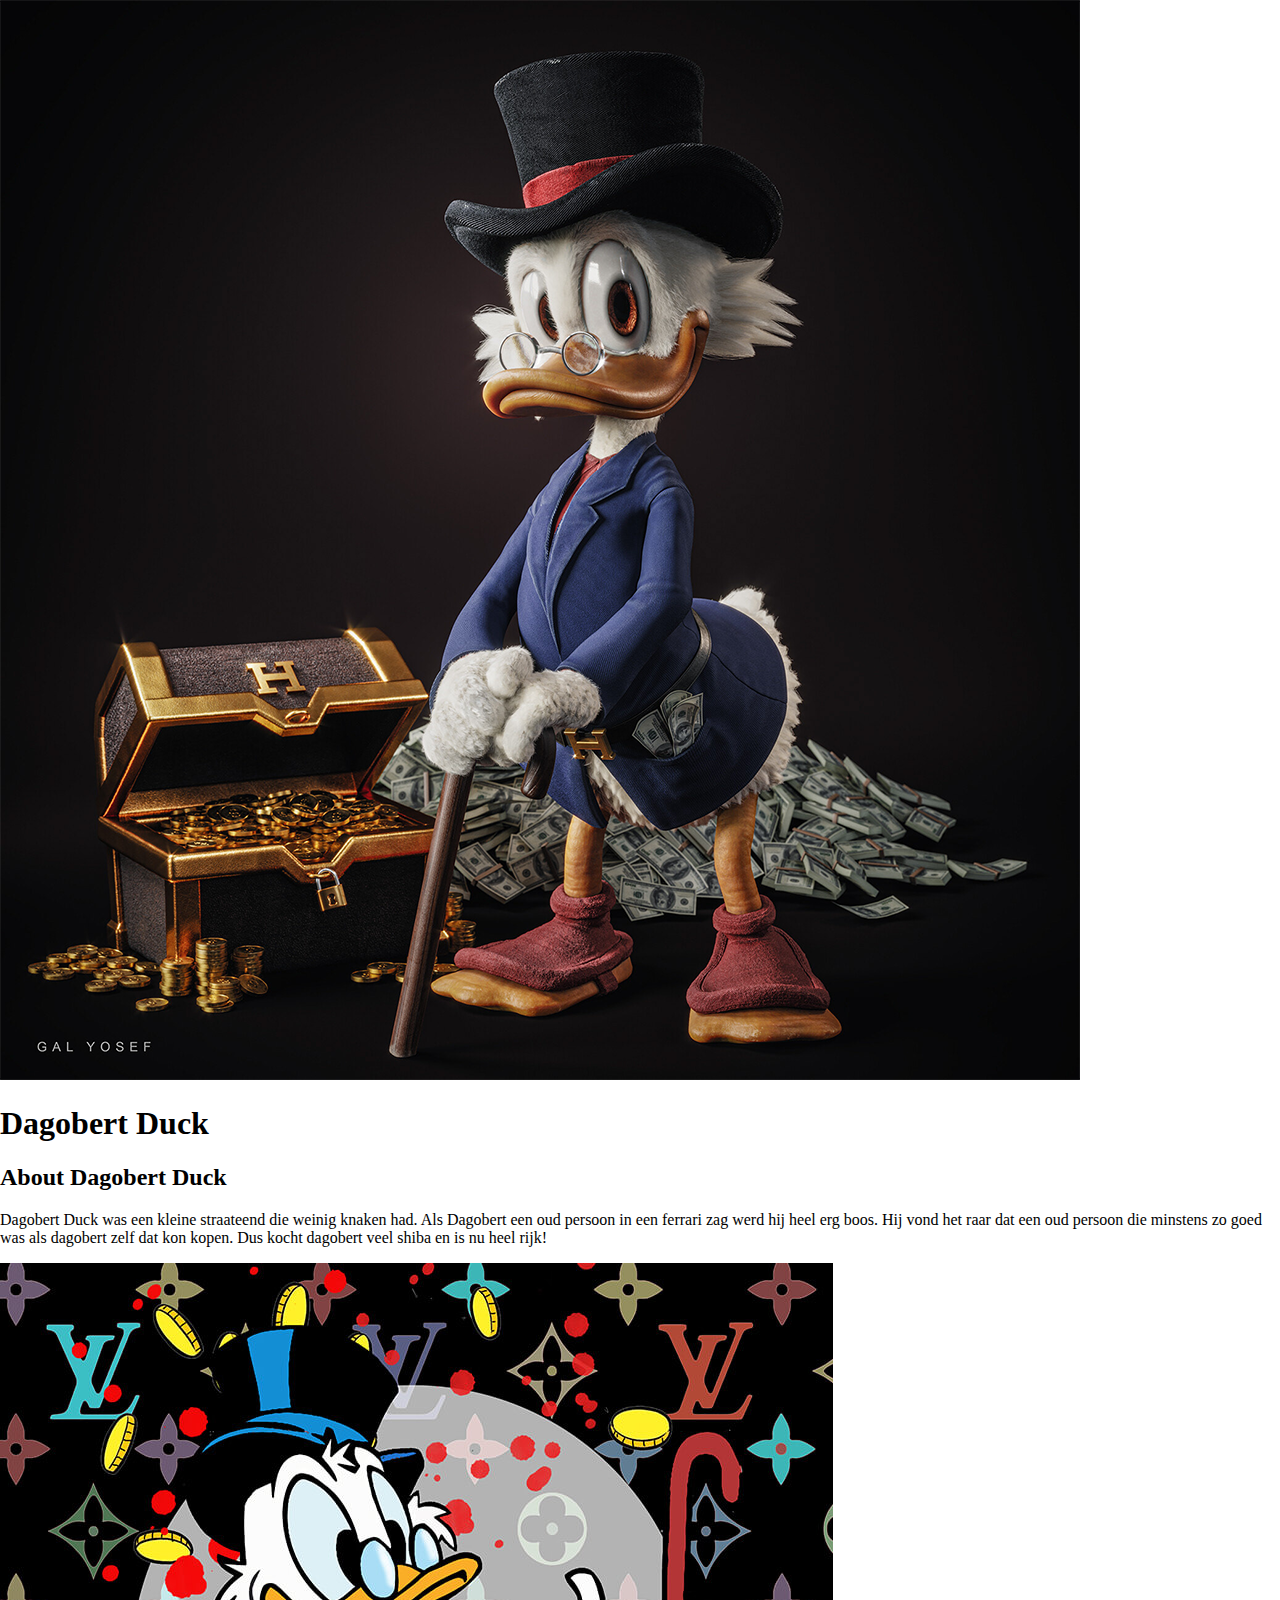
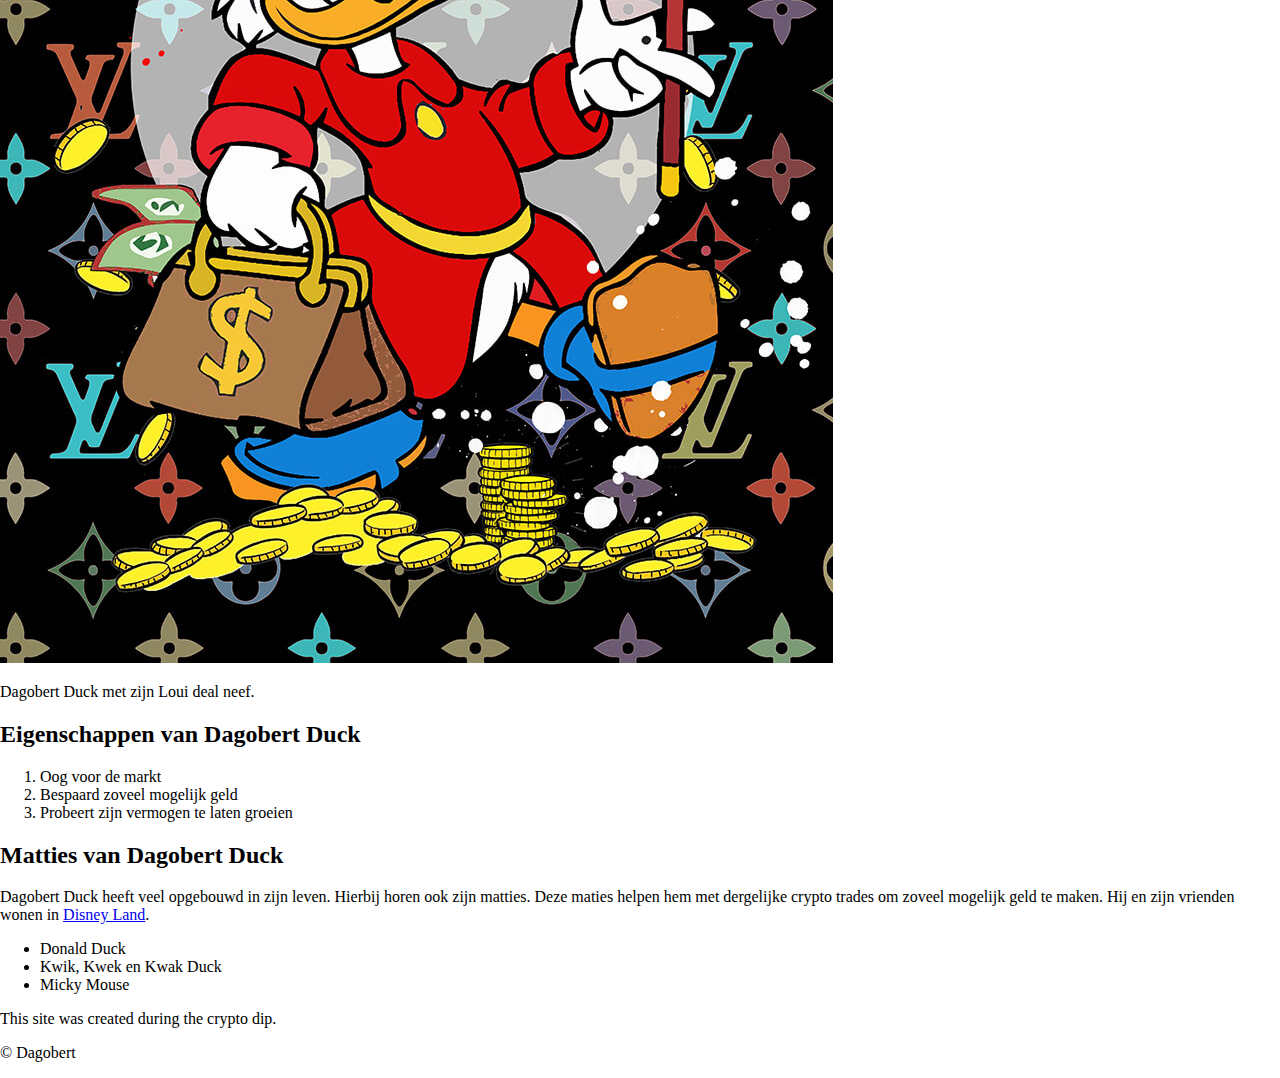
<file: index.html>
<!DOCTYPE html>
<html lang="en">
  <head>
    <meta charset="UTF-8" />
    <meta http-equiv="X-UA-Compatible" content="IE=edge" />
    <meta name="viewport" content="width=device-width, initial-scale=1.0" />
    <title>Dagobert Duck</title>
    <link
      href="https://fonts.googleapis.com/css2?family=Anton&family=Bangers&family=Carter+One&display=swap"
      rel="stylesheet"
    />
    <link rel="stylesheet" href="CSS/Styles.CSS" />
    <link rel="icon" href="IMG/Bitcoin.png" />
  </head>
  <body>
    <!--header element-->
    <header>
      <img src="IMG/PF Dagobert Duck.png" alt="Dagobert Duck Profiel Picture" />
      <h1>Dagobert Duck</h1>
    </header>
    <!-- main element -->
    <main>
      <h2>About Dagobert Duck</h2>
      <p>
        Dagobert Duck was een kleine straateend die weinig knaken had. Als
        Dagobert een oud persoon in een ferrari zag werd hij heel erg boos. Hij
        vond het raar dat een oud persoon die minstens zo goed was als dagobert
        zelf dat kon kopen. Dus kocht dagobert veel shiba en is nu heel rijk!
      </p>
      <img src="IMG/Crypto Dagobert.jpeg" alt="Crypto Dagobert Duck" />
      <p class="caption">Dagobert Duck met zijn Loui deal neef.</p>
      <!-- Eigenschappen -->
      <h2>Eigenschappen van Dagobert Duck</h2>
      <ol>
        <li>Oog voor de markt</li>
        <li>Bespaard zoveel mogelijk geld</li>
        <li>Probeert zijn vermogen te laten groeien</li>
      </ol>
      <!-- Matties -->
      <h2>Matties van Dagobert Duck</h2>
      <p>
        Dagobert Duck heeft veel opgebouwd in zijn leven. Hierbij horen ook zijn
        matties. Deze maties helpen hem met dergelijke crypto trades om zoveel
        mogelijk geld te maken. Hij en zijn vrienden wonen in
        <a
          href="https://www.disneylandparis.com/nl-nl/bestemmingen/walt-disney-studios-park/avengers-campus/?ecid=SEM_IP_S_4469596408-c-98352319814-315237829-536372525938-Exact&gclsrc=aw.ds&&mkwid=J8vamOKm&gclid=CjwKCAjwj42UBhAAEiwACIhADsbUk-lj6pA0U3r-xhnS7OkfOtd9j3PiQbAuXcKN9IWLHEzxgm1YdhoCCusQAvD_BwE&pcrid=536372525938&pmt=e&pkw=disneyland+parijs"
          >Disney Land</a
        >.
      </p>
      <ul>
        <li>Donald Duck</li>
        <li>Kwik, Kwek en Kwak Duck</li>
        <li>Micky Mouse</li>
      </ul>
    </main>
    <!-- footer ellement -->
    <footer>
      <p>This site was created during the crypto dip.</p>
      <p>&copy; Dagobert</p>
    </footer>
  </body>
</html>
</file>
<file: CSS/Styles.CSS>
body{
    margin: 0%;
}
</file>
